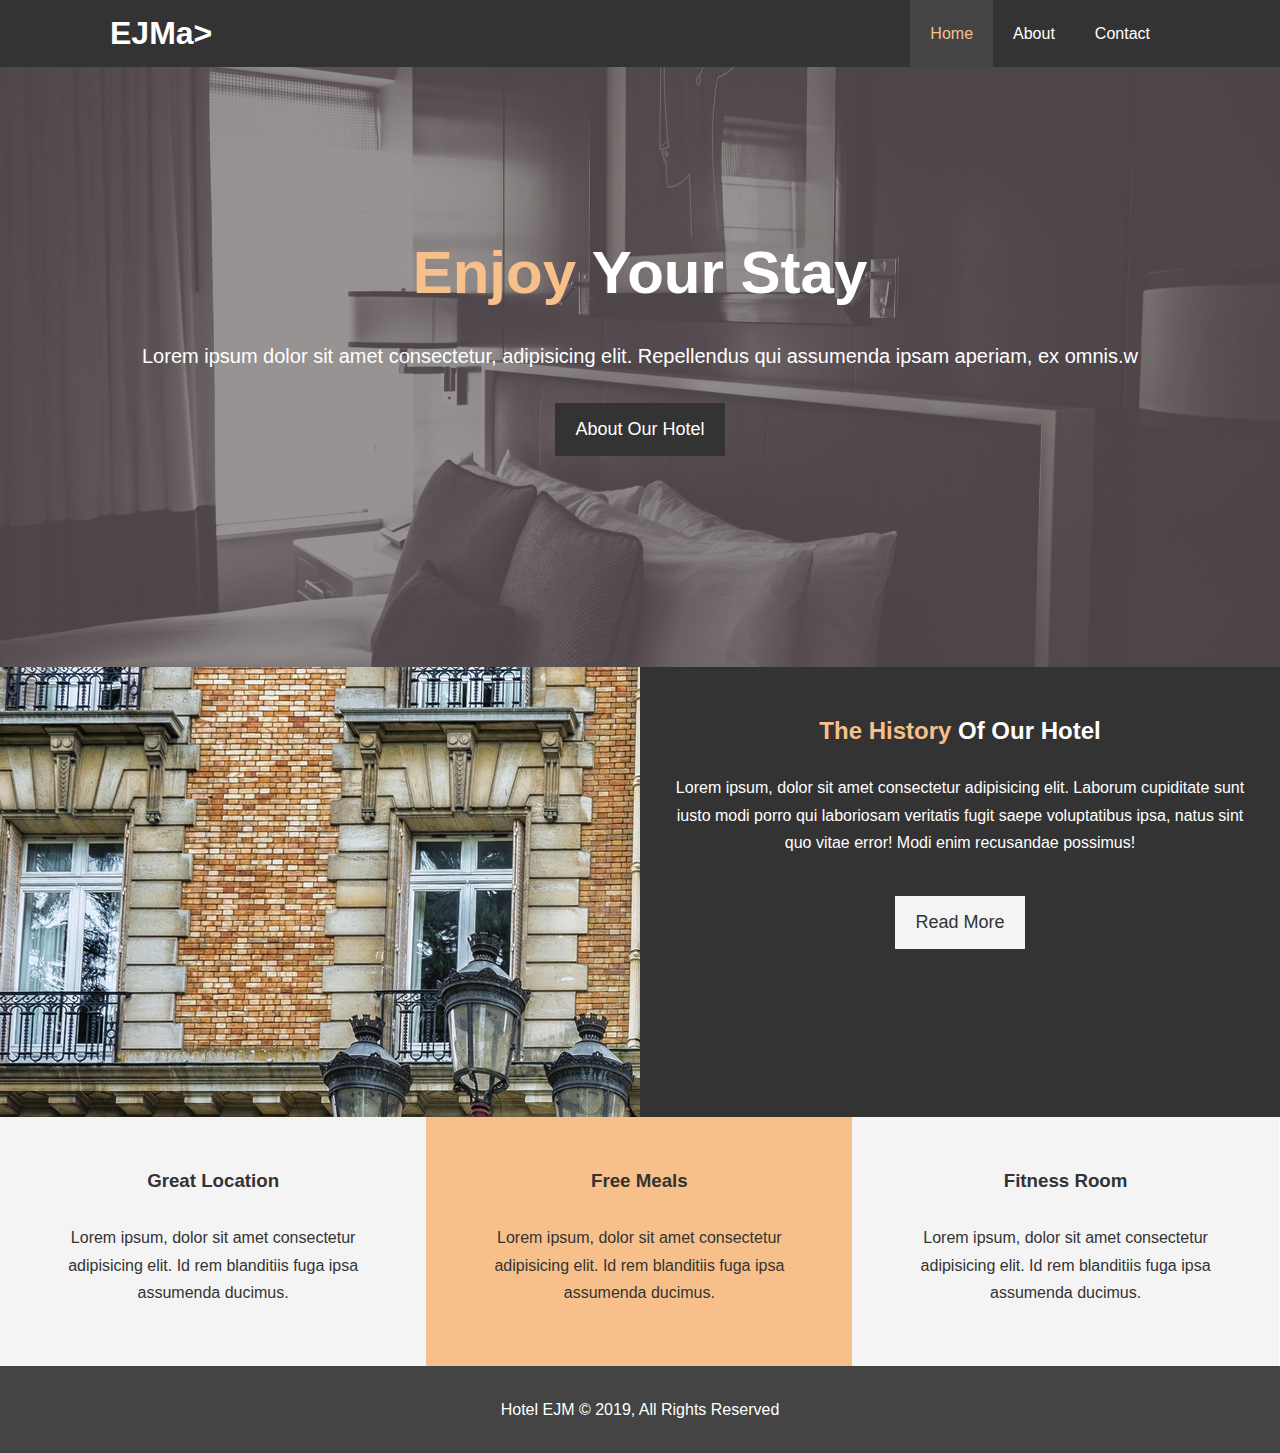
<file: index.html>
<!DOCTYPE html>
<html lang="en">
<head>
  <meta charset="UTF-8">
  <meta name="viewport" content="width=device-width, initial-scale=1.0">
  <meta http-equiv="X-UA-Compatible" content="ie=edge">
  <meta name="description" content="Welcome to the most extraordinary hotel in Buffalo, New York">
  <meta name="keywords" content="hotel, new york hotel, vacation">
  <link rel="stylesheet" href="https://use.fontawesome.com/releases/v5.7.2/css/all.css" integrity="sha384-fnmOCqbTlWIlj8LyTjo7mOUStjsKC4pOpQbqyi7RrhN7udi9RwhKkMHpvLbHG9Sr" crossorigin="anonymous">
  <link rel="stylesheet" href="css/style.css">
  <link rel="stylesheet" media="screen and (max-width: 768px)" href="css/mobile.css">
  <title>Hotel EJM | Welcome</title>
</head>
<body>
  <header>
    <nav id="navbar">
      <div class="container">
        <h1 class="logo"><a href="index.html">EJM</a>a></h1>
        <ul>
          <li><a class ="current" href="index.html">Home</a></li>
          <li><a href="about.html">About</a></li>
          <li><a href="contact.html">Contact</a></li>
        </ul>
      </div>
    </nav>

    <div id="showcase">
      <div class="container">
        <div class="showcase-content">
          <h1><span class="text-primary">Enjoy</span> Your Stay</h1>
          <p class="lead">Lorem ipsum dolor sit amet consectetur, adipisicing elit. Repellendus qui assumenda ipsam aperiam, ex omnis.w</p>
          <a class="btn" href="about.html">About Our Hotel</a>
        </div>
      </div>
    </div>
  </header>

  <section id="home-info" class="bg-dark">
    <div class="info-img"></div>
    <div class="info-content">
      <h2><span class="text-primary">The History</span> Of Our Hotel</h2>
      <p>
        Lorem ipsum, dolor sit amet consectetur adipisicing elit. Laborum cupiditate sunt iusto modi porro qui laboriosam veritatis fugit saepe voluptatibus ipsa, natus sint quo vitae error! Modi enim recusandae possimus!
      </p>
      <a href="about.html" class="btn btn-light">Read More</a>
    </div>
  </section>

  <section id="features">
    <div class="box bg-light">
      <i class="fas fa-hotel fa-3x"></i>
      <h3>Great Location</h3>
      <p>Lorem ipsum, dolor sit amet consectetur adipisicing elit. Id rem blanditiis fuga ipsa assumenda ducimus.</p>
    </div>
    <div class="box bg-primary">
        <i class="fas fa-utensils fa-3x"></i>
        <h3>Free Meals</h3>
        <p>Lorem ipsum, dolor sit amet consectetur adipisicing elit. Id rem blanditiis fuga ipsa assumenda ducimus.</p>
    </div>
    <div class="box bg-light">
        <i class="fas fa-dumbbell fa-3x"></i>
        <h3>Fitness Room</h3>
        <p>Lorem ipsum, dolor sit amet consectetur adipisicing elit. Id rem blanditiis fuga ipsa assumenda ducimus.</p>
    </div>
  </section>
  
  <div class="clr"></div>

  <footer id="main-footer">
    <p>Hotel EJM &copy; 2019, All Rights Reserved</p>
  </footer>
</body>
</html>
</file>
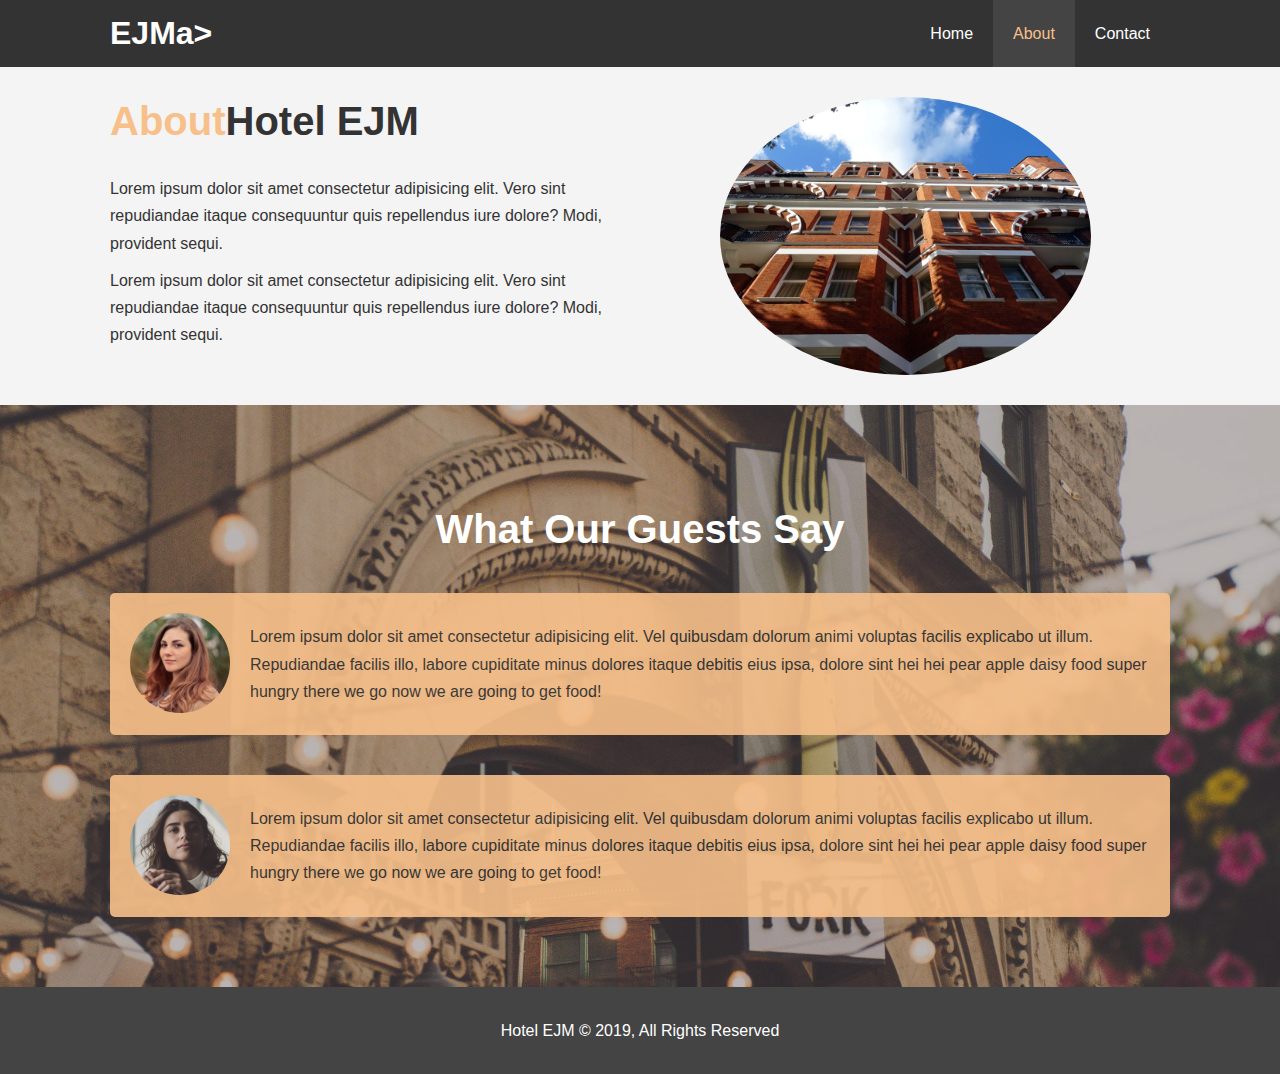
<file: about.html>
<!DOCTYPE html>
<html lang="en">
<head>
  <meta charset="UTF-8">
  <meta name="viewport" content="width=device-width, initial-scale=1.0">
  <meta http-equiv="X-UA-Compatible" content="ie=edge">
  <meta name="description" content="Welcome to the most extraordinary hotel in Buffalo, New York">
  <meta name="keywords" content="hotel, new york hotel, vacation, about us">
  <link rel="stylesheet" href="css/style.css">
  <link rel="stylesheet" media="screen and (max-width: 768px)" href="css/mobile.css">
  <title>Hotel EJM | About</title>
</head>
<body>
  <header>
    <nav id="navbar">
      <div class="container">
        <h1 class="logo"><a href="index.html">EJM</a>a></h1>
        <ul>
          <li><a href="index.html">Home</a></li>
          <li><a class="current" href="about.html">About</a></li>
          <li><a href="contact.html">Contact</a></li>
        </ul>
      </div>
    </nav>
  </header>

  <section id="about-info" class="bg-light py-3">
    <div class="container">
      <div class="info-left">
        <h1 class="l-heading"><span class="text-primary">About</span>Hotel EJM</h1>
        <p>Lorem ipsum dolor sit amet consectetur adipisicing elit. Vero sint repudiandae itaque consequuntur quis repellendus iure dolore? Modi, provident sequi.</p>
        <p>Lorem ipsum dolor sit amet consectetur adipisicing elit. Vero sint repudiandae itaque consequuntur quis repellendus iure dolore? Modi, provident sequi.</p>
      </div>
      <div class="info-right">
        <img src="./img/photo-2.jpg" alt="hotel">
      </div>
    </div>
  </section>

  <div class="clr"></div>

  <section id="testimonials" class="py-3">
    <div class="container">
      <h2 class="l-heading">What Our Guests Say</h2>
      <div class="testimonial bg-primary">
        <img src="./img/person-1.jpg" alt="Samantha">
        <p>Lorem ipsum dolor sit amet consectetur adipisicing elit. Vel quibusdam dolorum animi voluptas facilis explicabo ut illum. Repudiandae facilis illo, labore cupiditate minus dolores itaque debitis eius ipsa, dolore sint hei hei pear apple daisy food super hungry there we go now we are going to get food!</p>
      </div>
  
      <div class="testimonial bg-primary">
        <img src="./img/person-2.jpg" alt="Jen">
        <p>Lorem ipsum dolor sit amet consectetur adipisicing elit. Vel quibusdam dolorum animi voluptas facilis explicabo ut illum. Repudiandae facilis illo, labore cupiditate minus dolores itaque debitis eius ipsa, dolore sint hei hei pear apple daisy food super hungry there we go now we are going to get food!</p>
      </div>
    </div>
  </section>
  <footer id="main-footer">
    <p>Hotel EJM &copy; 2019, All Rights Reserved</p>
  </footer>
</body>
</html>
</file>
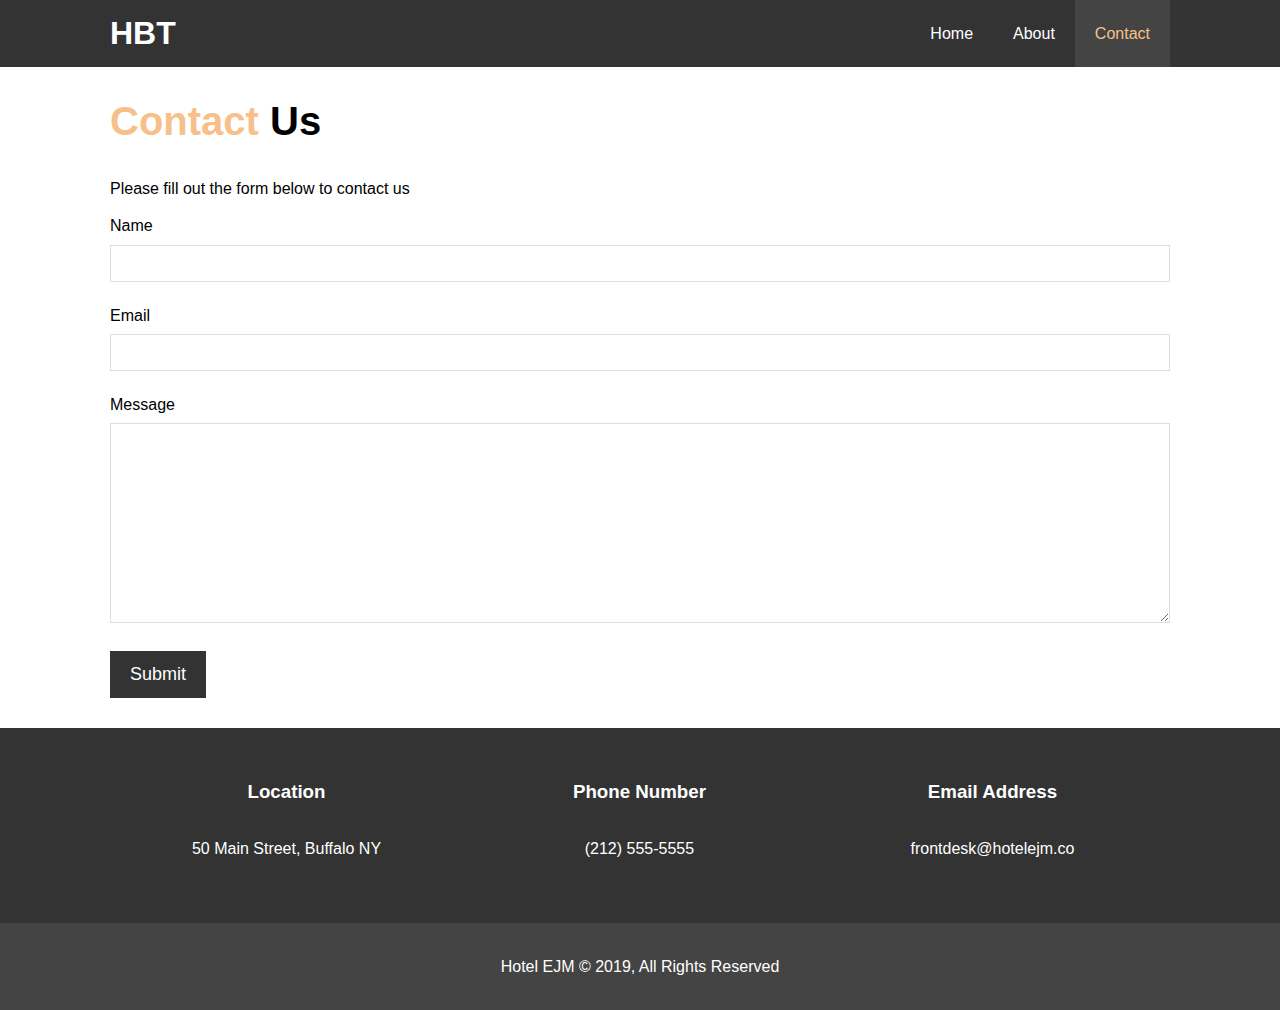
<file: contact.html>
<!DOCTYPE html>
<html lang="en">
<head>
  <meta charset="UTF-8">
  <meta name="viewport" content="width=device-width, initial-scale=1.0">
  <meta http-equiv="X-UA-Compatible" content="ie=edge">
  <meta name="description" content="Welcome to the most extraordinary hotel in Boston Massachusetts">
  <meta name="keywords" content="hotel,boston hotel,new england hotel">
  <link rel="stylesheet" href="https://use.fontawesome.com/releases/v5.6.1/css/all.css" integrity="sha384-gfdkjb5BdAXd+lj+gudLWI+BXq4IuLW5IT+brZEZsLFm++aCMlF1V92rMkPaX4PP" crossorigin="anonymous">
  <link rel="stylesheet" href="css/style.css">
  <link rel="stylesheet" media="screen and (max-width: 768px)" href="css/mobile.css">
  <title>Hotel EJM | Contact</title>
</head>
<body>
  <header>
    <nav id="navbar">
      <div class="container">
        <h1 class="logo"><a href="index.html">HBT</a></h1>
        <ul>
          <li><a href="index.html">Home</a></li>
          <li><a href="about.html">About</a></li>
          <li><a class="current" href="contact.html">Contact</a></li>
        </ul>
      </div>
    </nav>
  </header>

  <section id="contact-form" class="py-3">
    <div class="container">
      <h1 class="l-heading"><span class="text-primary">Contact</span> Us</h1>
      <p>Please fill out the form below to contact us</p>
      <form action="process.php">
        <div class="form-group">
          <label for="name">Name</label>
          <input type="text" name="name" id="name">
        </div>
        <div class="form-group">
          <label for="email">Email</label>
          <input type="email" name="email" id="email">
        </div>
        <div class="form-group">
          <label for="message">Message</label>
          <textarea name="message" id="message"></textarea>
        </div>
        <button type="submit" class="btn">Submit</button>
      </form>
    </div>
  </section>

  <section id="contact-info" class="bg-dark">
    <div class="container">
        <div class="box">
            <i class="fas fa-hotel fa-3x"></i>
            <h3>Location</h3>
            <p>50 Main Street, Buffalo NY</p>
          </div>
          <div class="box">
              <i class="fas fa-phone fa-3x"></i>
              <h3>Phone Number</h3>
              <p>(212) 555-5555</p>
          </div>
          <div class="box">
              <i class="fas fa-envelope fa-3x"></i>
              <h3>Email Address</h3>
              <p>frontdesk@hotelejm.co</p>
          </div>
    </div>
  </section>

  <footer id="main-footer">
    <p>Hotel EJM &copy; 2019, All Rights Reserved</p>
  </footer>
</body>
</html>
</file>
<file: css/mobile.css>
#navbar .logo {
  float: none;
  text-align: center;
}

#navbar ul, #navbar ul li {
  float: none;
}

#navbar ul li a {
  padding: 5px;
  border-bottom: #444 dotted 1px;
}

/* Showcase */
#showcase {
  height: 100%;
}

#showcase .showcase-content {
  padding-top: 70px;
  padding-bottom: 30px;
}

/* Home Info */
#home-info .info-img {
  display: none;
  height: 550px;
}

#home-info .info-content {
  float: none;
  width: 100%;
}

/* Boxes */
.box {
  float: none;
  width: 100%;
}

/* About */
#about-info .info-right, 
#about-info .info-left {
  float: none;
  width: 100%;
}

#about-info .info-right{
  margin-top: 30px;
}

.l-heading {
  text-align: center;
}

/* Contact */
#contact-info .box {
  border-bottom: #444 dotted 1px;
}
</file>
<file: css/style.css>
/* Reset */
* {
  margin: 0;
  padding:0;
  box-sizing: border-box;
}

/* Main Styling */
html,body {
  font-family: 'Segoe UI', Tahoma, Geneva, Verdana, sans-serif;
  line-height: 1.7em;
}

a {
  color: #333;
  text-decoration: none;
}

h1, h2, h3 {
  padding-bottom: 20px;
}

p {
  margin: 10px 0;
}

/* Utility Classes */
.container {
  margin: auto;
  max-width: 1100px;
  overflow: auto;
  padding: 0 20px;
}

.text-primary {
  color: #f7c08a;
}

.lead {
  font-size: 20px;
}

.btn {
  display: inline-block;
  font-size: 18px;
  color: #fff;
  background: #333;
  padding: 13px 20px;
  border: none;
  cursor: pointer;
}

.btn:hover {
  background: #f7c08a;
  color: #333;
}

.btn-light {
  background: #f4f4f4;
  color: #333;
}

.bg-dark {
  background: #333;
  color: #fff;
}

.bg-light {
  background: #f4f4f4;
  color: #333;
}

.bg-primary {
  background: #f7c08a;
  color: #333;
}

.clr {
  clear: both;
}

.l-heading {
  font-size: 40px;
  line-height: 1.2;
}

/* Padding */
.py-1 { padding: 10px 0; }
.py-2 { padding: 20px 0; }
.py-3 { padding: 30px 0; }

/* Navbar */
#navbar {
  background: #333;
  color: #fff;
  overflow: auto;
}

#navbar a {
  color: #fff;
}

#navbar h1 {
  float: left;
  padding-top: 20px;
}

#navbar ul {
  list-style: none;
  float: right;
}

#navbar ul li {
  float: left;
}

#navbar ul li a {
  display: block;
  padding: 20px;
  text-align: center;
}

#navbar ul li a:hover, 
#navbar ul li a.current {
  background: #444;
  color: #f7c08a;
}

/* Showcase */
#showcase {
  background: url('../img/showcase.jpg') no-repeat center center/cover;
  height: 600px;
}

#showcase .showcase-content {
  color: #fff;
  text-align: center;
  padding-top: 170px;
}

#showcase .showcase-content h1 {
  font-size: 60px;
  line-height: 1.2em;
}

#showcase .showcase-content p {
  padding-bottom: 20px;
  line-height: 1.7em;
}

/* Home Info */
#home-info {
  height: 450px;
}

#home-info .info-img {
  float: left;
  width: 50%;
  background: url('../img/photo-1.jpg') no-repeat;
  min-height: 100%;
}

#home-info .info-content {
  float: right;
  width: 50%;
  height: 100%;
  text-align: center;
  padding: 50px 30px;
  overflow: hidden;
}

#home-info .info-content p {
  padding-bottom: 30px;
}

/* Features */
.box {
  float: left;
  width: 33.3%;
  padding: 50px;
  text-align:center;
}

.box i {
  margin-bottom: 10px;
}

/* About Info */
#about-info .info-right {
  float: right;
  width: 50%;
  min-height: 100%;
}

#about-info .info-right img {
  display: block;
  margin: auto;
  width: 70%;
  border-radius: 50%;
}

#about-info .info-left {
  float: left;
  width: 50%;
  min-height: 100%;
}

/* Testimonials */
#testimonials {
  height: 100%;
  background: url('../img/test-bg.jpg') no-repeat center center/cover;
  padding-top: 100px;
}

#testimonials h2 {
  color: #fff;
  text-align: center;
  padding-bottom: 40px;
}

#testimonials .testimonial {
  padding: 20px;
  margin-bottom: 40px;
  border-radius: 5px;
  opacity: 0.9;
}

#testimonials .testimonial img {
  width: 100px;
  float: left;
  margin-right: 20px;
  border-radius: 50%;
}

/* Contact Form */
#contact-form .form-group {
  margin-bottom: 20px;
}

#contact-form label {
  display: block;
  margin-bottom: 5px;
}

#contact-form input, 
#contact-form textarea {
  width: 100%;
  padding: 10px;
  border: 1px #ddd solid;
}

#contact-form textarea {
  height: 200px;
}

#contact-form input:focus, 
#contact-form textarea:focus {
  outline: none;
  border-color: #f7c08a;
}

/* Footer */
#main-footer {
  text-align: center;
  background: #444;
  color: #fff;
  padding: 20px;
}
</file>
